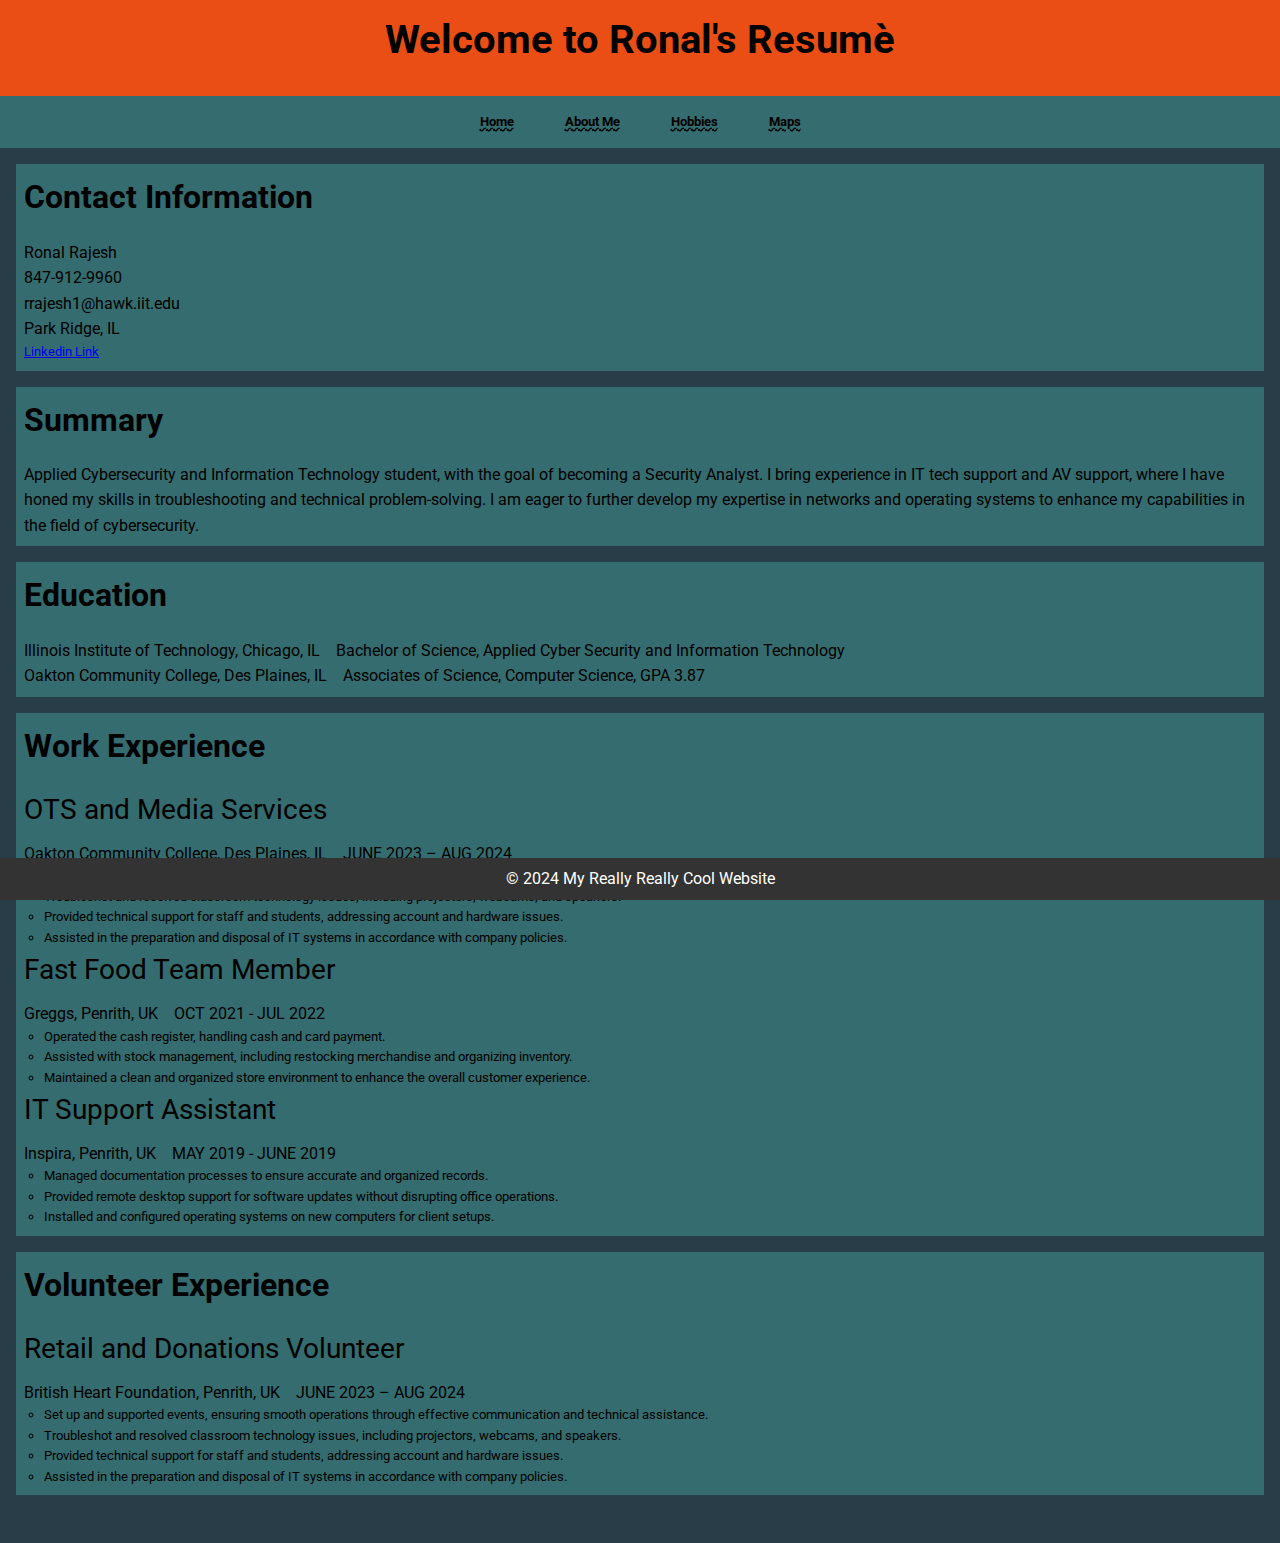
<file: index.html>
<!DOCTYPE html>
<html lang="en">

<head>
  <meta charset="utf-8">
  <title>Project 3</title>
  <link rel="icon" type="image/x-icon" href="images/favicon.ico">
  <link rel="stylesheet" href="css/reset.css">
  <link rel="stylesheet" href="css/styles.css"> 
  <script src="js/google_map.js" defer></script> 
</head>

<body>
  <header id="header">
    <h1>Welcome to Ronal's Resumè</h1>
  </header>
  <nav id="main-nav">
    <ul>
      <li><a href="index.html">Home</a></li>
      <li><a href="about_me.html">About Me</a></li>
      <li><a href="hobbies.html">Hobbies</a></li>
      <li><a href="google_map.html">Maps</a></li>
    </ul>
  </nav>
  <main id="content-wrapper">
    <div id="main-content">
      <section id="section1">
        <h2>Contact Information</h2>
        <p>Ronal Rajesh</p>
        <p>847-912-9960</p>
        <p>rrajesh1@hawk.iit.edu</p>
        <p>Park Ridge, IL</p>
        <a href="https://www.linkedin.com/in/ronraj/">Linkedin Link</a>
      </section>
      <section id="section2">
        <h2>Summary</h2>
        <p>Applied Cybersecurity and Information Technology student, with the goal of becoming a Security Analyst. I bring experience in IT tech support and AV support, where I have honed my skills in troubleshooting and technical problem-solving. I am eager to further develop my expertise in networks and operating systems to enhance my capabilities in the field of cybersecurity.</p>
      </section>
      <section id="section3">
        <h2>Education</h2>
        <p>Illinois Institute of Technology, Chicago, IL&nbsp;&nbsp;&nbsp;&nbsp;Bachelor of Science, Applied Cyber Security and Information Technology</p>
        <p>Oakton Community College, Des Plaines, IL&nbsp;&nbsp;&nbsp;&nbsp;Associates of Science, Computer Science, GPA 3.87</p>
      </section>
      <section id="section4">
        <h2>Work Experience</h2>
        <h3>OTS and Media Services</h3>
        <p>Oakton Community College, Des Plaines, IL&nbsp;&nbsp;&nbsp;&nbsp;JUNE 2023 – AUG 2024</p>
        <ul>
          <li>Set up and supported events, ensuring smooth operations through effective communication and technical assistance.</li>
          <li>Troubleshot and resolved classroom technology issues, including projectors, webcams, and speakers.</li>
          <li>Provided technical support for staff and students, addressing account and hardware issues.</li>
          <li>Assisted in the preparation and disposal of IT systems in accordance with company policies.</li>
        </ul>
        <h3>Fast Food Team Member</h3>
        <p>Greggs, Penrith, UK&nbsp;&nbsp;&nbsp;&nbsp;OCT 2021 - JUL 2022</p>
        <ul>
          <li>Operated the cash register, handling cash and card payment.</li>
          <li>Assisted with stock management, including restocking merchandise and organizing inventory.</li>
          <li>Maintained a clean and organized store environment to enhance the overall customer experience.</li>
        </ul>
        <h3>IT Support Assistant</h3>
        <p>Inspira, Penrith, UK&nbsp;&nbsp;&nbsp;&nbsp;MAY 2019 - JUNE 2019</p>
        <ul>
          <li>Managed documentation processes to ensure accurate and organized records.</li>
          <li>Provided remote desktop support for software updates without disrupting office operations.</li>
          <li>Installed and configured operating systems on new computers for client setups.</li>
        </ul>
      </section>
      <section id="section5">
        <h2>Volunteer Experience</h2>
        <h3>Retail and Donations Volunteer</h3>
        <p>British Heart Foundation, Penrith, UK&nbsp;&nbsp;&nbsp;&nbsp;JUNE 2023 – AUG 2024</p>
        <ul>
          <li>Set up and supported events, ensuring smooth operations through effective communication and technical assistance.</li>
          <li>Troubleshot and resolved classroom technology issues, including projectors, webcams, and speakers.</li>
          <li>Provided technical support for staff and students, addressing account and hardware issues.</li>
          <li>Assisted in the preparation and disposal of IT systems in accordance with company policies.</li>
        </ul>
      </section>
    </div>
  </main>
  <footer>
    <p>&copy; 2024 My Really Really Cool Website</p>
  </footer>
</body>

</html>
</file>
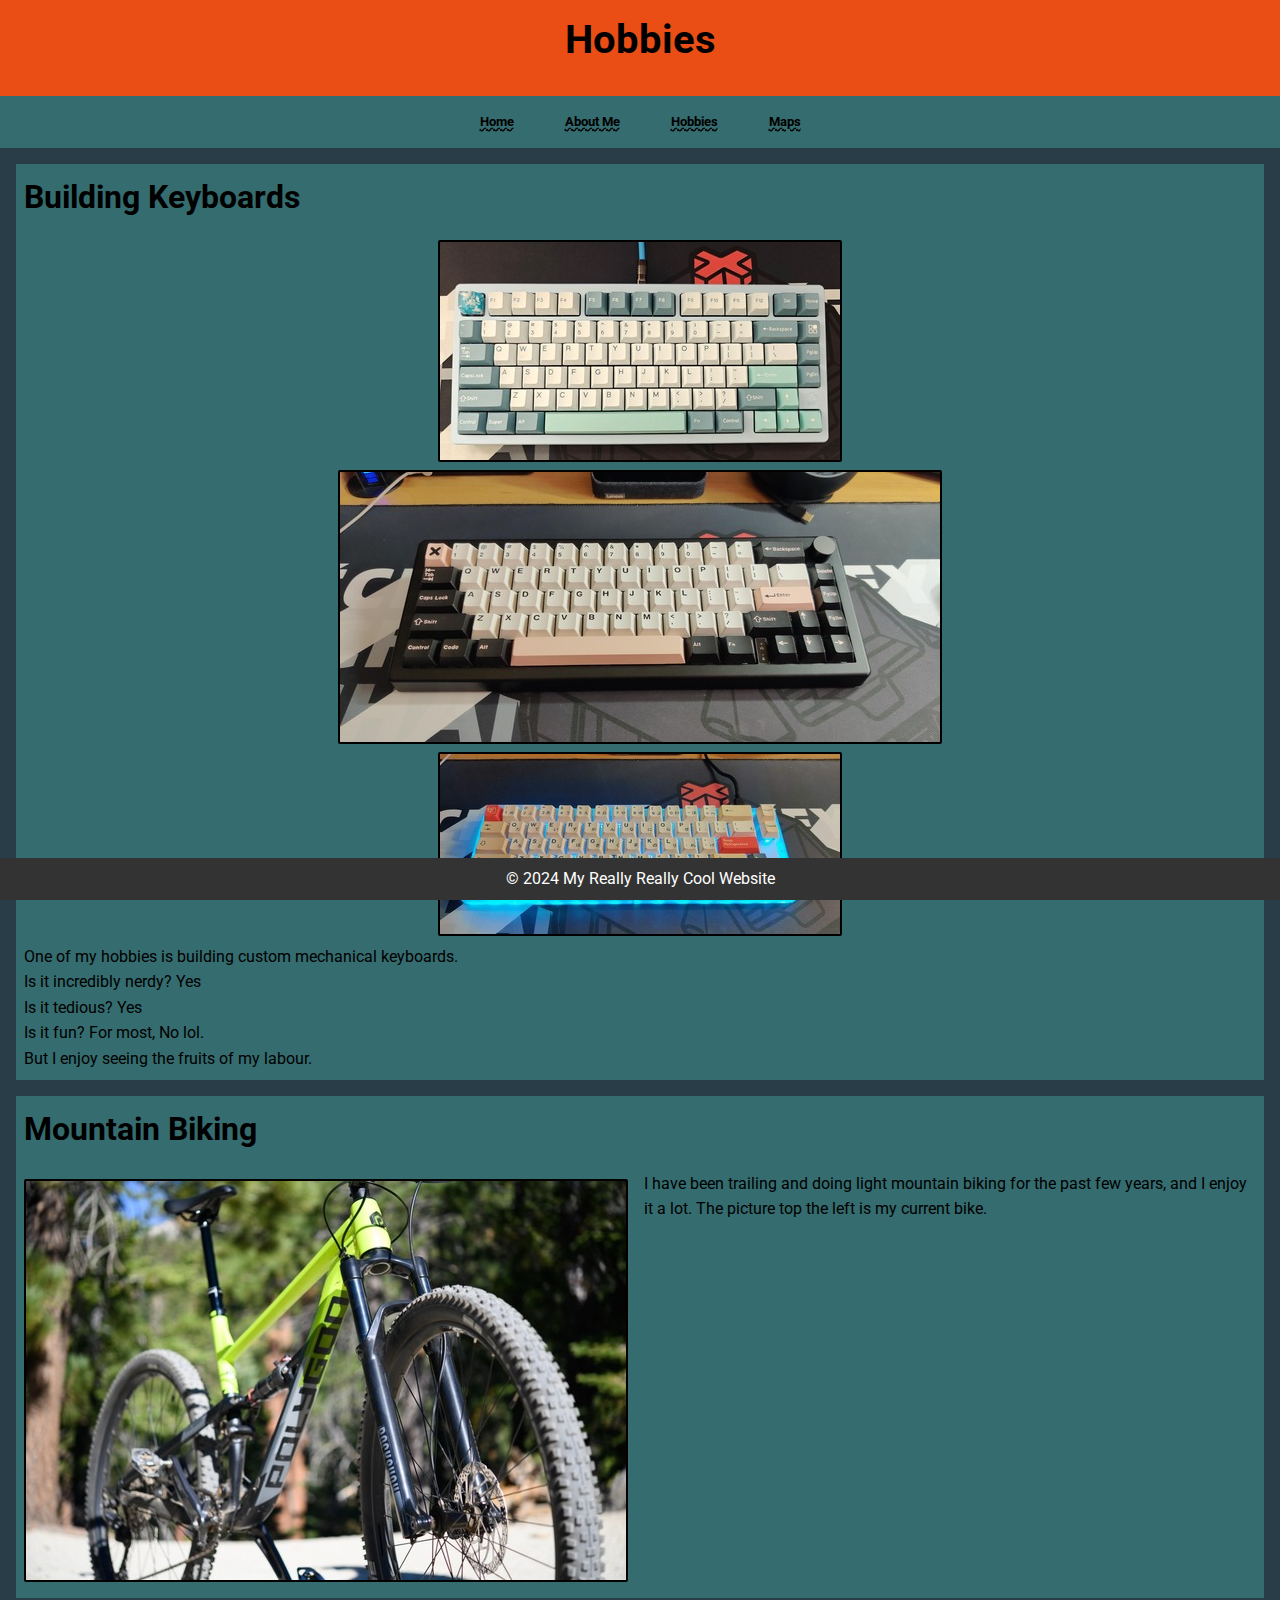
<file: hobbies.html>
<!DOCTYPE html>
<html lang="en">

<head>
  <meta charset="utf-8">
  <title>Project 3</title>
  <link rel="icon" type="image/heart" href="images/favicon.ico">
  <link rel="stylesheet" href="css/reset.css">
  <link rel="stylesheet" href="css/styles.css"> 
</head>

<body>
  <header id="header">
    <h1>Hobbies</h1>
  </header>
  <nav id="main-nav">
    <ul>
      <li><a href="index.html">Home</a></li>
      <li><a href="about_me.html">About Me</a></li>
      <li><a href="hobbies.html">Hobbies</a></li>
      <li><a href="google_map.html">Maps</a></li>
      <script src="js/google_map.js" defer></script> 
    </ul>
  </nav>

  <main id="content-wrapper">
    <div id="main-content">
      <section id="section1">
        <h2>Building Keyboards</h2>
        <img src="images/blue_keyboard.jpg" alt="Blue Rainy75 mechanical keyboard with 60g Princess MMD tactile switches" class="center">
        <img src="images/black_keyboard.jpg" alt="Black GMK67 mechanical keyboard with Akko CS blue tactile switches" class="center">
        <img src="images/acrylic_keyboard.jpg" alt="Acrylic Womier mechanical keyboard with Akko CS blue tactile switches" class="center">
        <p>One of my hobbies is building custom mechanical keyboards.</p>
        <p>Is it incredibly nerdy? Yes</p>
        <p>Is it tedious? Yes</p>
        <p>Is it fun? For most, No lol.</p>
        <p>But I enjoy seeing the fruits of my labour.</p>
      </section>
      <section id="section2h">
        <h2>Mountain Biking</h2>
        <img src="images/polygon_d7.jpg" alt="Yellow and Grey Polygon D7 Mountain Bike with Full suspension" class="center">
        <p>I have been trailing and doing light mountain biking for the past few years, and I enjoy it a lot. The picture top the left is my current bike.</p>
      </section>
    </div>
  </main>
  <footer>  
    <p>&copy; 2024 My Really Really Cool Website</p>
  </footer>
</body>

</html>
</file>
<file: css/styles.css>
@import url('https://fonts.googleapis.com/css2?family=Roboto:ital,wght@0,100;0,300;0,400;0,500;0,700;0,900;1,100;1,300;1,400;1,500;1,700;1,900&display=swap');

#main-content {
  overflow: auto; 
}


body {
  font-family: 'Roboto', Consolas, Palatino; 
  margin: 0;
  padding: 0;
  line-height: 1.6;
  background-color: #293d48;
  margin-bottom: 1rem;
}

header {
  background: #ea4e14;
  color: black;
  text-align: center;
  padding: 1rem;
}

footer {
  background: #333; 
  color: white;
  text-align: center;
  padding: 1rem;
  position: fixed;
  bottom: 0; 
  left: 0;
  right: 0; 
}

#content-wrapper {
  max-width: 800px; 
  margin: 0 auto; 
  padding: 2rem;
  position: relative;
}

h1 {
  font-size: 2.5rem; 
  margin-bottom: 1rem; 
  font-weight: bold;
}

h2 {
  font-size: 2rem; 
  margin-bottom: 0.75rem; 
  font-weight: bold;
}

h3 {
  font-size: 1.75rem; 
  margin-bottom: 0.5rem; 
}

p {
  font-size: 1rem; 
}

section {
  margin-bottom: 2rem; 
  padding: 1rem;
  background: #356c6f;
}

video {
  display: block; 
  margin: 0 auto; 
}

img {
  max-width: 100%; 
  height: auto; 
  border-radius: 2px; 
  margin: 0.5rem 0; 
}

#section2h::after {
  content: "";
  display: table;
  clear: both;
}

#section2h img {
  float: left;
  margin-right: 1rem;
}

#main-nav {
  text-align: center; 
  background: #356c6f; 
  padding: 1rem 0;
  position: sticky;
  top: 0;
  z-index: 9999;
}

#main-nav ul {
  list-style: none; 
  padding: 0; 
  margin: 0;
}

#main-nav li {
  display: inline; 
  margin: 0 1.5rem; 
}

#main-nav a {
  text-decoration: black wavy underline;
  color: #000000; 
  font-weight: bold; 
}

#section4 ul {
  list-style: circle; 
  padding-left: 20px; 
} 

#section5 ul {
  list-style: circle; 
  padding-left: 20px; 
} 

#main-content img {
  border: 2px solid #000000; 
}


body {
  font-size: 1rem; 
}

h2 {
  margin-bottom: 1rem; 
}

.album-list {
  max-width: 600px;
  margin: auto;
  padding: 20px;
  background-color: #1e4b5e;
  color: #fff;
}

.album-list h1 {
  text-align: center;
}

.album-list p {
  text-align: center;
  font-style: italic;
}

.album {
  display: flex;
  align-items: center;
  margin: 10px 0;
  background-color: #2e5b6f;
  padding: 10px;
  border-radius: 8px;
}

.album img {
  width: 100px;
  height: 100px;
  margin-right: 15px;
  border-radius: 4px;
}

.album p {
  margin: 0;
  font-weight: bold;
  font-size: 1.875rem;
}

.album img {
  width: 100px;
  height: 100px;
  margin-right: 15px;
  border-radius: 4px;
  transition: transform 0.3s ease, box-shadow 0.3s ease;
}

.album img:hover {
  transform: scale(1.1);
  box-shadow: 0 8px 16px rgba(0, 0, 0, 0.3);
}

.center {
  display: block;
  margin-left: auto;
  margin-right: auto;
}

#map {
  width: 100%;
  height: 700px;
}

@media (min-width: 300px) {
  header {
    text-align: center; 
    padding: 0.5rem; 
  }
  body {
    font-size: 0.8rem; 
    background-color: #293d48; 
  }
  section {
    margin-bottom: 1rem; 
    padding: 0.5rem; 
  }

  footer {
    font-size: 0.75rem; 
    padding: 0.5rem; 
  }

  #content-wrapper {
    max-width: 100%; 
    padding: 1rem; 
  }
  
}

/* code pretty please update, please, please, please, please */
</file>
